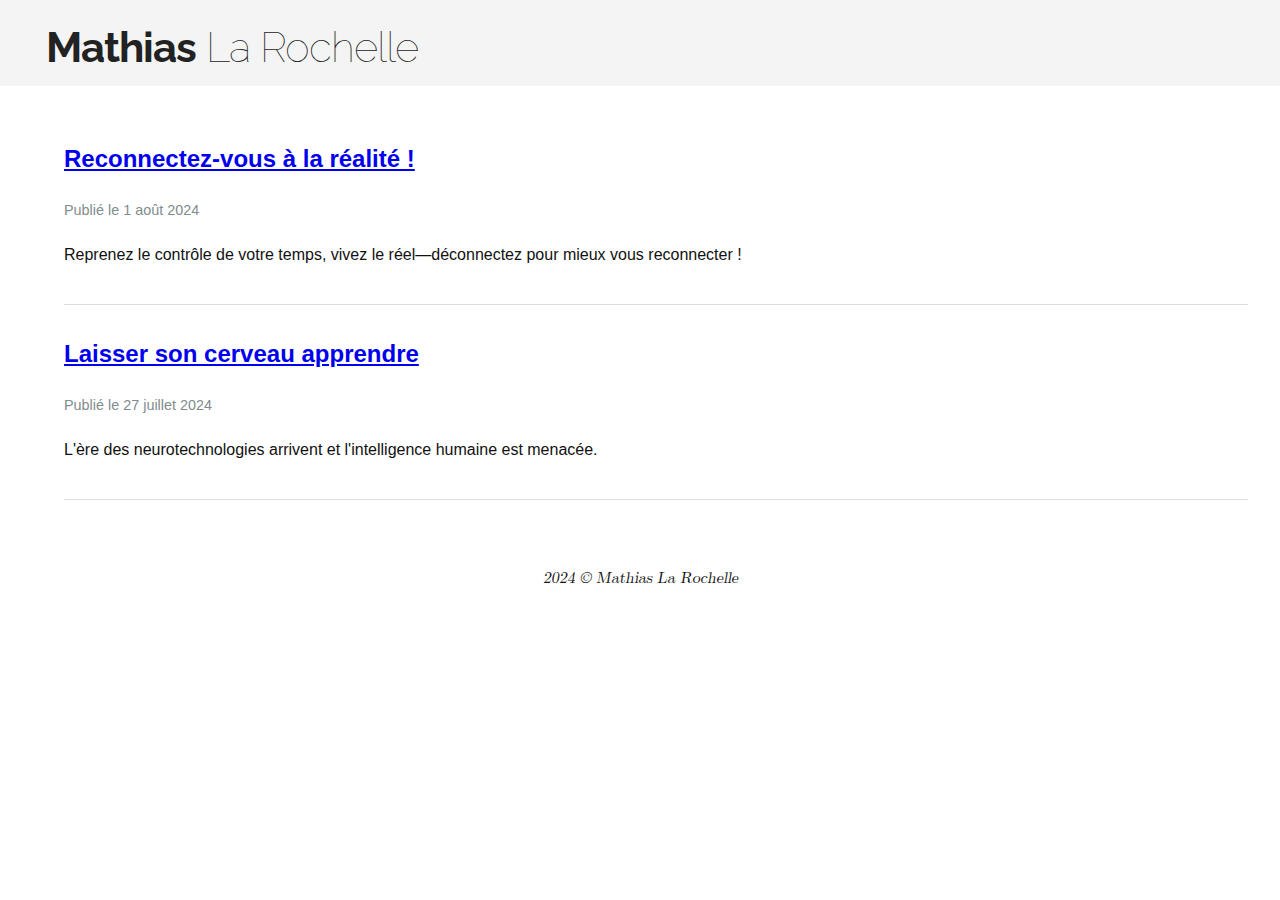
<file: blog.html>
<!DOCTYPE html>
<html lang="fr">
<head>
    <title>Mathias La Rochelle</title>
    <meta charset="utf-8">
    <meta name="viewport" content="width=device-width, initial-scale=1">
    <meta http-equiv="X-UA-Compatible" content="IE=edge">

    <link rel="stylesheet" href="assets/css/main.css">

    <style>
        body {
            font-family: Arial, sans-serif;
            line-height: 1.6;
            margin: 0;
            padding: 0;
        }
        header {
            background-color: #f4f4f4;
            padding: 1rem;
        }
        .blog-navbar {
            display: flex;
            justify-content: space-between;
            align-items: center;
        }
        .blog-hero {
            cursor: pointer;
        }
        .blog-hero h1 {
            margin: 0;
        }
        main {
            padding: 2rem 2rem 2rem 4rem;
        }
        .article-list {
            list-style-type: none;
            padding: 0;
        }
        .article-item {
            margin-bottom: 2rem;
            border-bottom: 1px solid #ddd;
            padding-bottom: 1rem;
        }
        .article-title {
            font-size: 1.5rem;
            color: #2c3e50;
        }
        .article-date {
            color: #7f8c8d;
            font-size: 0.9rem;
        }
        .article-excerpt {
            margin-top: 0.5rem;
        }
        footer p {
            font-family: "LMRomanSlant10",serif;
        }
    </style>
</head>
<body>
    <header>
        <div class="blog-navbar">
            <div class="blog-hero" onclick="location.href='index.html';">
                <h1><strong>Mathias</strong> La Rochelle</h1>
            </div>
        </div>
    </header>

    <main>
        <ul class="article-list">
            <li class="article-item">
                <h3 class="article-title"><a href="./posts/post2.html">Reconnectez-vous à la réalité !</a></h3>
                <p class="article-date">Publié le 1 août 2024</p>
                <p class="article-excerpt">Reprenez le contrôle de votre temps, vivez le réel—déconnectez pour mieux vous reconnecter !</p>
            </li>
            <li class="article-item">
                <h3 class="article-title"><a href="./posts/post1.html">Laisser son cerveau apprendre</a></h3>
                <p class="article-date">Publié le 27 juillet 2024</p>
                <p class="article-excerpt">L'ère des neurotechnologies arrivent et l'intelligence humaine est menacée.</p>
            </li>
        </ul>
    </main>

    <footer>
        <p>2024 &copy; Mathias La Rochelle</p>
    </footer>

    <script>
        // JavaScript can be added here
    </script>
</body>
</html>
</file>
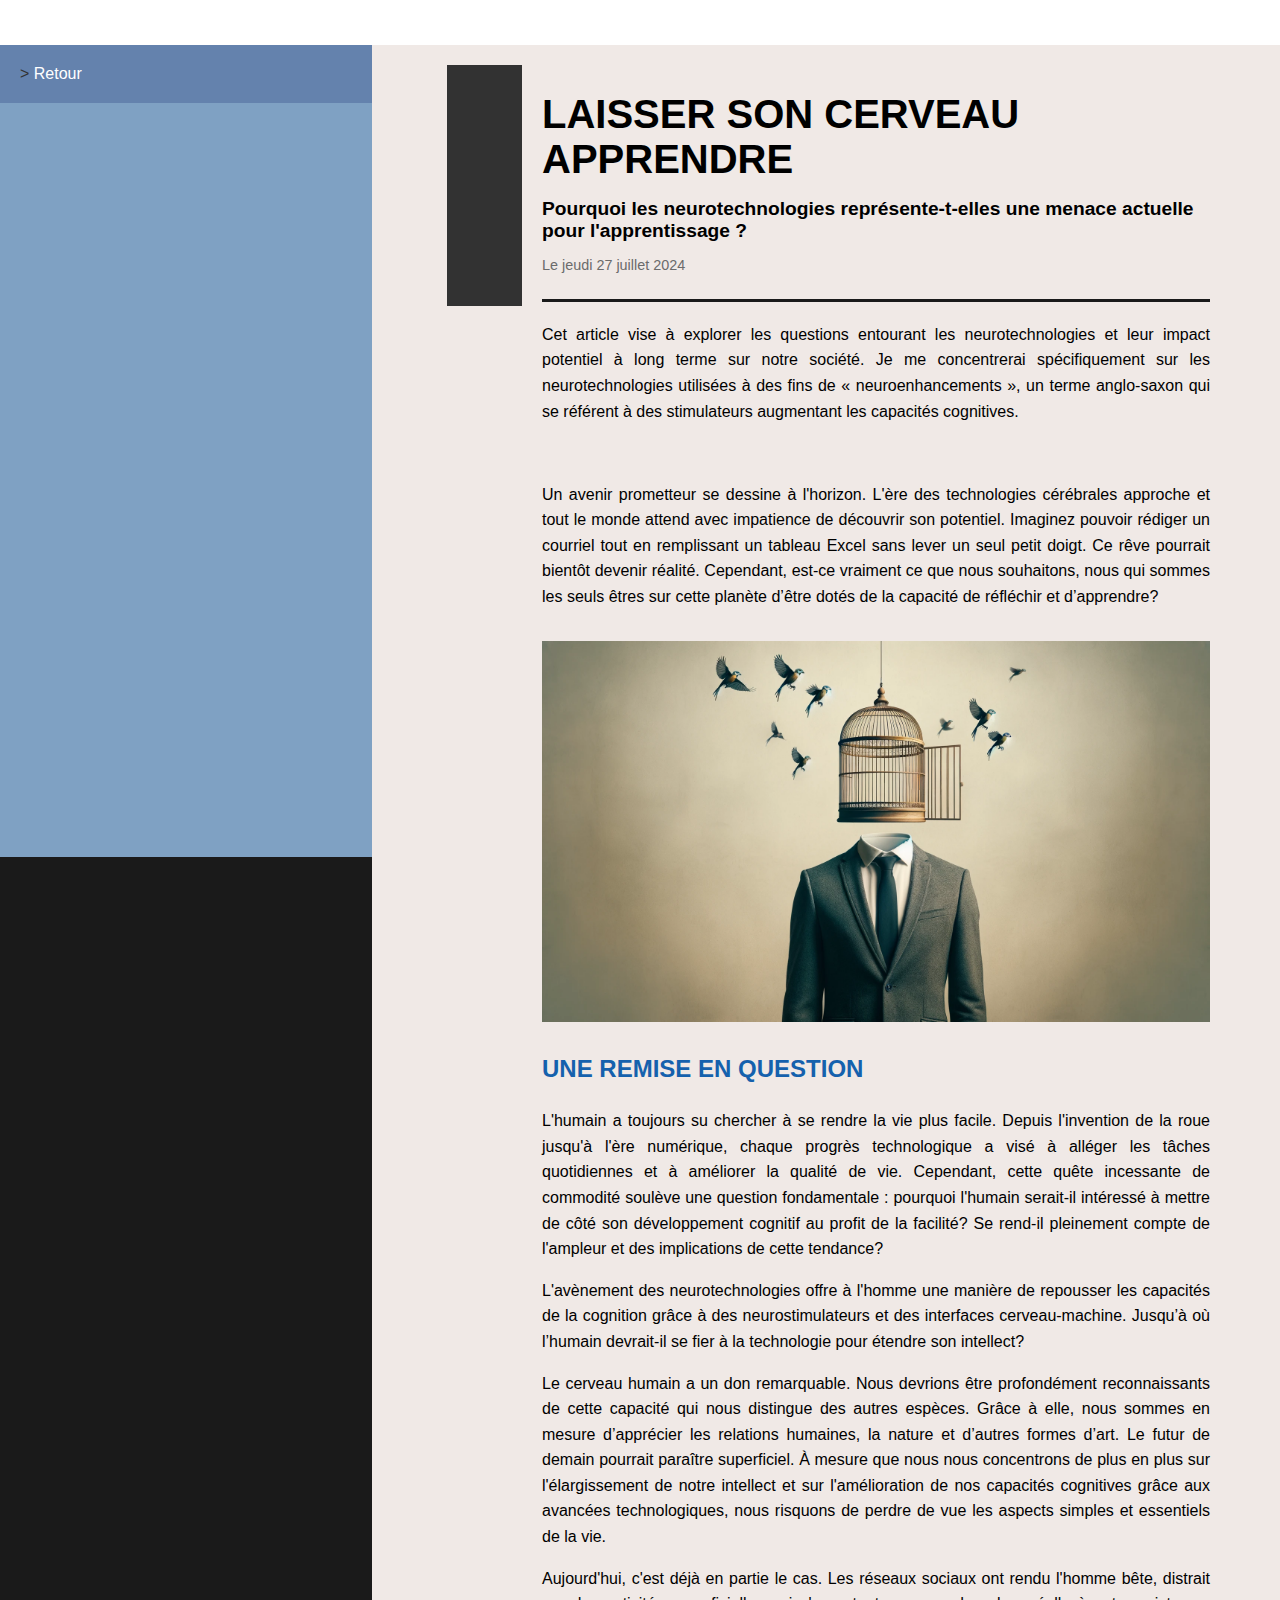
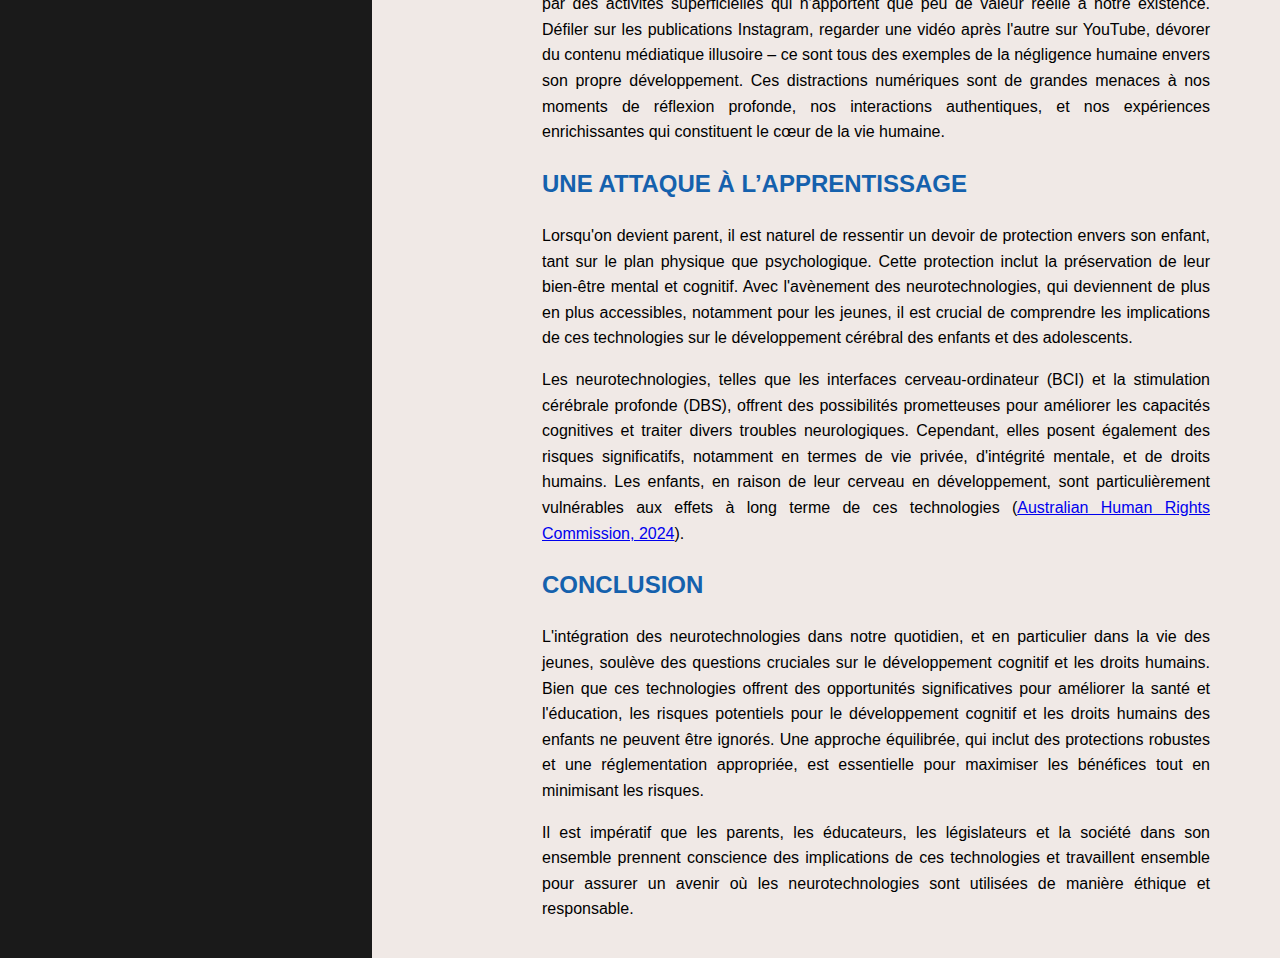
<file: post1.html>
<!DOCTYPE html>
<html>
<head>
    <title>Mathias La Rochelle</title>
    <meta charset="utf-8">
    <meta name="viewport" content="width=device-width, initial-scale=1">
    <meta http-equiv="X-UA-Compatible" content="IE=edge">

    <style>
        body {
            margin: 0;
            padding: 0;
            font-family: Arial, sans-serif;
            background-color: #1a1a1a;
            color: #323232;
        }

        .content h2 {
            color: #1561ad;
        }

        .top-panel {
            height: 5vh;
            background-color: white;
        }

        .container {
            display: flex;
            flex-direction: column;
            min-height: 95vh;
        }

        .left-panel {
            display: flex;
            flex-direction: column;
            width: 100%;
        }

        .right-panel {
            display: grid;
            grid-template-columns: 1fr;
            grid-template-rows: auto auto auto;
            width: 100%;
            padding: 20px;
            overflow-y: auto;
            background-color: #f0e9e6;
            color: black;
        }

        .sidebar { 
            display: none;
        }
        
        .top {
            grid-row: 1 / 2; 
            grid-column: 1 / 2;
            padding-right: 20px;
        }
        .top:after {
            content: "";
            width: 100%;
            display: inline-block;
            height: 3px;
            background-color: #1a1a1a;
        }

        .content {
            grid-row: 3 / 4; 
            grid-column: 1 / 2;
            line-height: 1.6;
            text-align: justify;
            padding-right: 20px;
        }

        .left-top {
            background-color: #6482AD;
            padding: 10px;
        }

        .left-top .navbar {
            padding: 10px;
        }

        .left-top .navbar a {
            all: unset;
            color: white;
        }

        .left-bottom {
            display: none;
        }

        .title {
            font-size: 1.8em;
            margin-bottom: 10px;
            width: 100%;
        }

        .subtitle {
            font-size: 1em;
            margin-bottom: 15px;
        }

        .date {
            font-size: 0.8em;
            color: #6b6b6b;
            margin-bottom: 15px;
        }

        .img-container {
            width: 100%;
        }

        img {
            width: 100%;
            height: auto;
            object-fit: contain;
            margin-top: 15px;
        }

        @media (min-width: 979px) {
            .container {
                flex-direction: row;
            }

            .left-panel {
                width: 30%;
            }

            .right-panel {
                width: 70%;
                grid-template-columns: 150px 1fr;
                grid-template-rows: auto 1fr;
            }

            .sidebar {
                display: block;
                grid-row: 1 / 2; 
                grid-column: 1 / 2; 
                background-color: #323232;
                width: 50%;
                justify-self: end;
                margin-right: 20px;
            }

            .top {
                grid-column: 2 / 3;
                padding-right: 50px;
            }

            .content {
                grid-row: 2 / 3;
                grid-column: 2 / 3;
                padding-right: 50px;
            }

            .left-bottom {
                display: block;
                height: 30%;
                background-color: #7FA1C3;
            }

            .title {
                font-size: 2.5em;
            }

            .subtitle {
                font-size: 1.2em;
            }

            .date {
                font-size: 0.9em;
            }
        }
    </style>
</head>
<body>
    <div class="top-panel"></div>
    <div class="container">
        <div class="left-panel">
            <div class="left-top">
                <div class="navbar">
                    > <a href="blog.html">Retour</a> 
                </div>
            </div>
            <div class="left-bottom"></div>
        </div>
        <div class="right-panel">
            <div class="sidebar">&nbsp;</div>
            <div class="top">
                <h1 class="title">LAISSER SON CERVEAU APPRENDRE</h1>
                <h2 class="subtitle">Pourquoi les neurotechnologies représente-t-elles une menace actuelle pour l'apprentissage ?</h2>
                <div class="date">Le jeudi 27 juillet 2024</div>
            </div>
            <div class="content">
                <p>Cet article vise à explorer les questions entourant les neurotechnologies et leur impact potentiel à long terme sur notre société. Je me concentrerai spécifiquement sur les neurotechnologies utilisées à des fins de « neuroenhancements », un terme anglo-saxon qui se référent à des stimulateurs augmentant les capacités cognitives.</p>
                <br>
                <p>Un avenir prometteur se dessine à l'horizon. L'ère des technologies cérébrales approche et tout le monde attend avec impatience de découvrir son potentiel. Imaginez pouvoir rédiger un courriel tout en remplissant un tableau Excel sans lever un seul petit doigt. Ce rêve pourrait bientôt devenir réalité. Cependant, est-ce vraiment ce que nous souhaitons, nous qui sommes les seuls êtres sur cette planète d’être dotés de la capacité de réfléchir et d’apprendre?</p>
                <div class="img-container">
                    <img src="./assets/img/manbirdcageashead.png" alt="Man with a birdcage's head - DALL-E 3">
                </div>
                <h2>UNE REMISE EN QUESTION</h2>
                <p>L'humain a toujours su chercher à se rendre la vie plus facile. Depuis l'invention de la roue jusqu'à l'ère numérique, chaque progrès technologique a visé à alléger les tâches quotidiennes et à améliorer la qualité de vie. Cependant, cette quête incessante de commodité soulève une question fondamentale : pourquoi l'humain serait-il intéressé à mettre de côté son développement cognitif au profit de la facilité? Se rend-il pleinement compte de l'ampleur et des implications de cette tendance?</p>
                <p>L'avènement des neurotechnologies offre à l'homme une manière de repousser les capacités de la cognition grâce à des neurostimulateurs et des interfaces cerveau-machine. Jusqu’à où l’humain devrait-il se fier à la technologie pour étendre son intellect?</p>
                <p>Le cerveau humain a un don remarquable. Nous devrions être profondément reconnaissants de cette capacité qui nous distingue des autres espèces. Grâce à elle, nous sommes en mesure d’apprécier les relations humaines, la nature et d’autres formes d’art. Le futur de demain pourrait paraître superficiel. À mesure que nous nous concentrons de plus en plus sur l'élargissement de notre intellect et sur l'amélioration de nos capacités cognitives grâce aux avancées technologiques, nous risquons de perdre de vue les aspects simples et essentiels de la vie.</p>
                <p>Aujourd'hui, c'est déjà en partie le cas. Les réseaux sociaux ont rendu l'homme bête, distrait par des activités superficielles qui n'apportent que peu de valeur réelle à notre existence. Défiler sur les publications Instagram, regarder une vidéo après l'autre sur YouTube, dévorer du contenu médiatique illusoire – ce sont tous des exemples de la négligence humaine envers son propre développement. Ces distractions numériques sont de grandes menaces à nos moments de réflexion profonde, nos interactions authentiques, et nos expériences enrichissantes qui constituent le cœur de la vie humaine.</p>
            
                <h2>UNE ATTAQUE À L’APPRENTISSAGE</h2>
                <p>Lorsqu'on devient parent, il est naturel de ressentir un devoir de protection envers son enfant, tant sur le plan physique que psychologique. Cette protection inclut la préservation de leur bien-être mental et cognitif. Avec l'avènement des neurotechnologies, qui deviennent de plus en plus accessibles, notamment pour les jeunes, il est crucial de comprendre les implications de ces technologies sur le développement cérébral des enfants et des adolescents.</p>
                <p>Les neurotechnologies, telles que les interfaces cerveau-ordinateur (BCI) et la stimulation cérébrale profonde (DBS), offrent des possibilités prometteuses pour améliorer les capacités cognitives et traiter divers troubles neurologiques. Cependant, elles posent également des risques significatifs, notamment en termes de vie privée, d'intégrité mentale, et de droits humains. Les enfants, en raison de leur cerveau en développement, sont particulièrement vulnérables aux effets à long terme de ces technologies (<a href="https://humanrights.gov.au/sites/default/files/document/publication/protecting_cognition_-_background_paper_on_neurotechnology_and_human_rights_1.pdf">Australian Human Rights Commission, 2024</a>).</p>
                
                <h2>CONCLUSION</h2>
                <p>L'intégration des neurotechnologies dans notre quotidien, et en particulier dans la vie des jeunes, soulève des questions cruciales sur le développement cognitif et les droits humains. Bien que ces technologies offrent des opportunités significatives pour améliorer la santé et l'éducation, les risques potentiels pour le développement cognitif et les droits humains des enfants ne peuvent être ignorés. Une approche équilibrée, qui inclut des protections robustes et une réglementation appropriée, est essentielle pour maximiser les bénéfices tout en minimisant les risques.</p>
                <p>Il est impératif que les parents, les éducateurs, les législateurs et la société dans son ensemble prennent conscience des implications de ces technologies et travaillent ensemble pour assurer un avenir où les neurotechnologies sont utilisées de manière éthique et responsable. </p>
            </div>
        </div>
    </div>
</body>
</html>
</file>
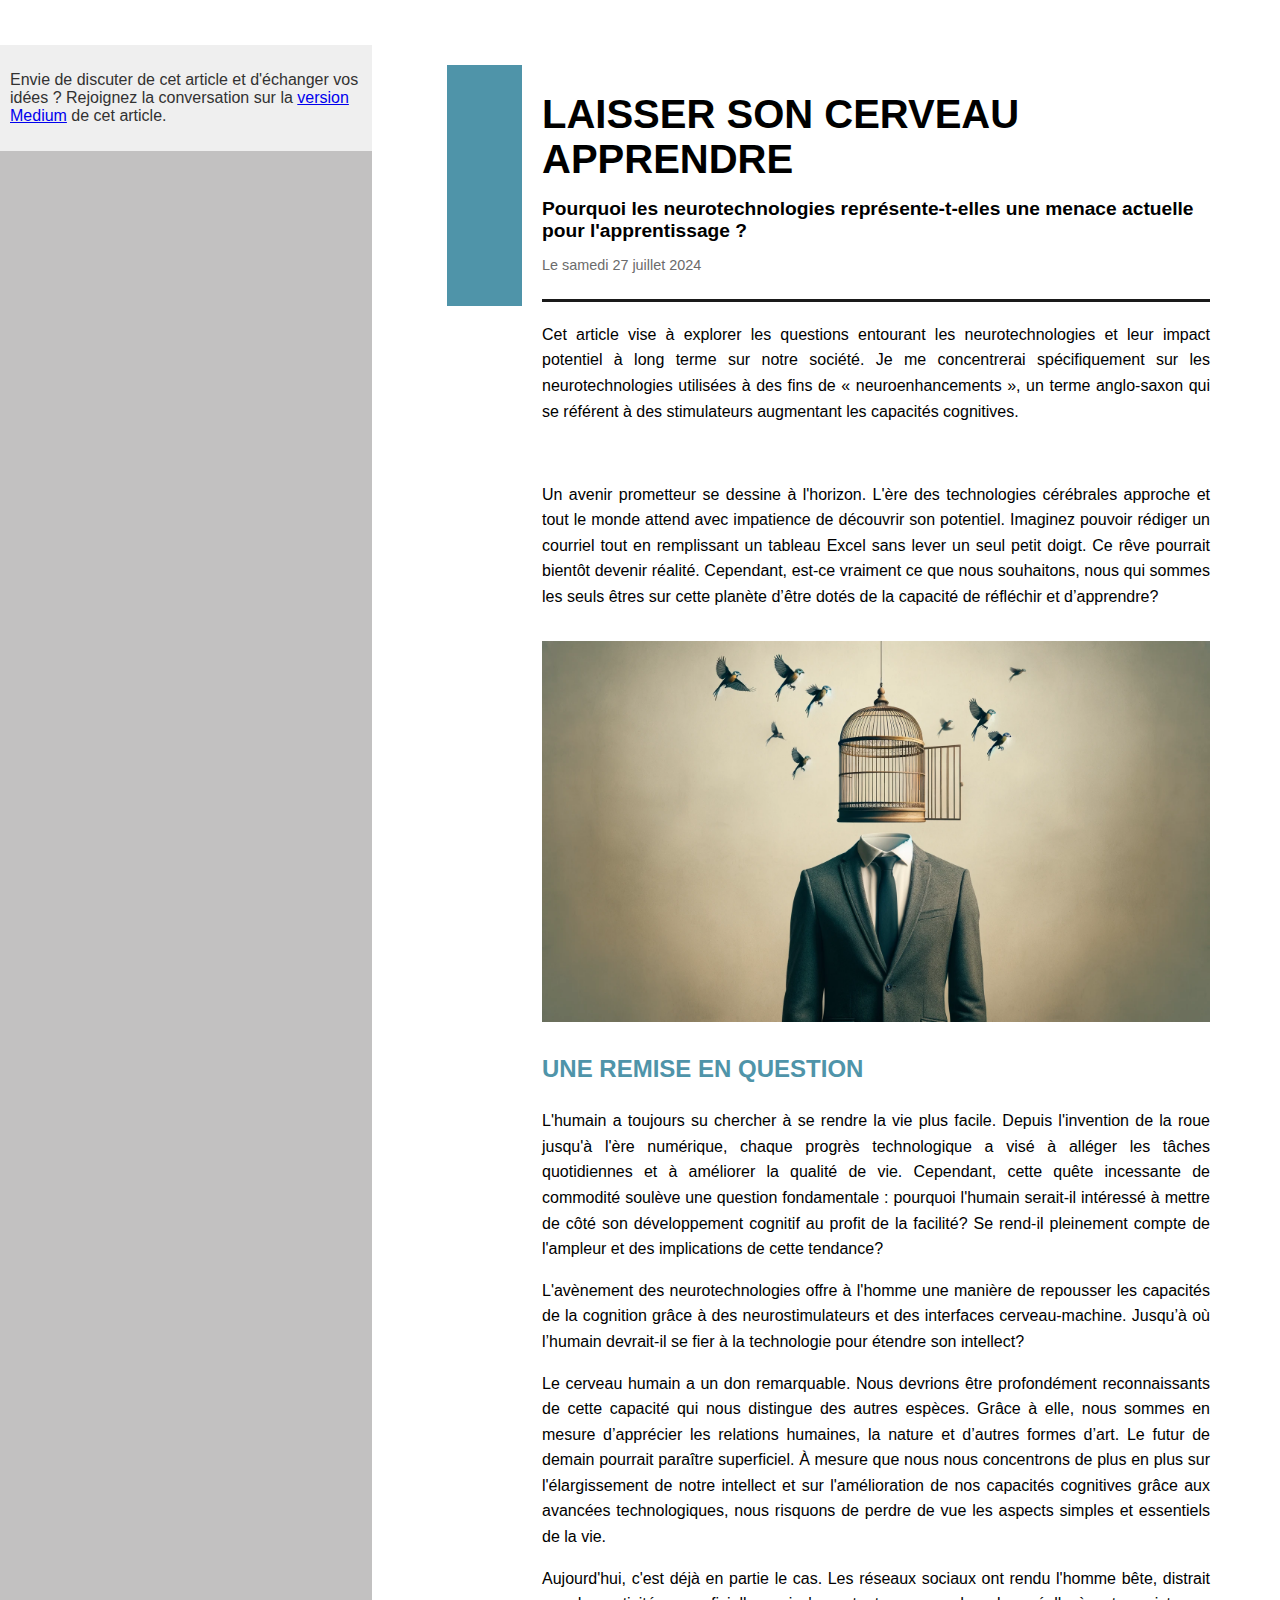
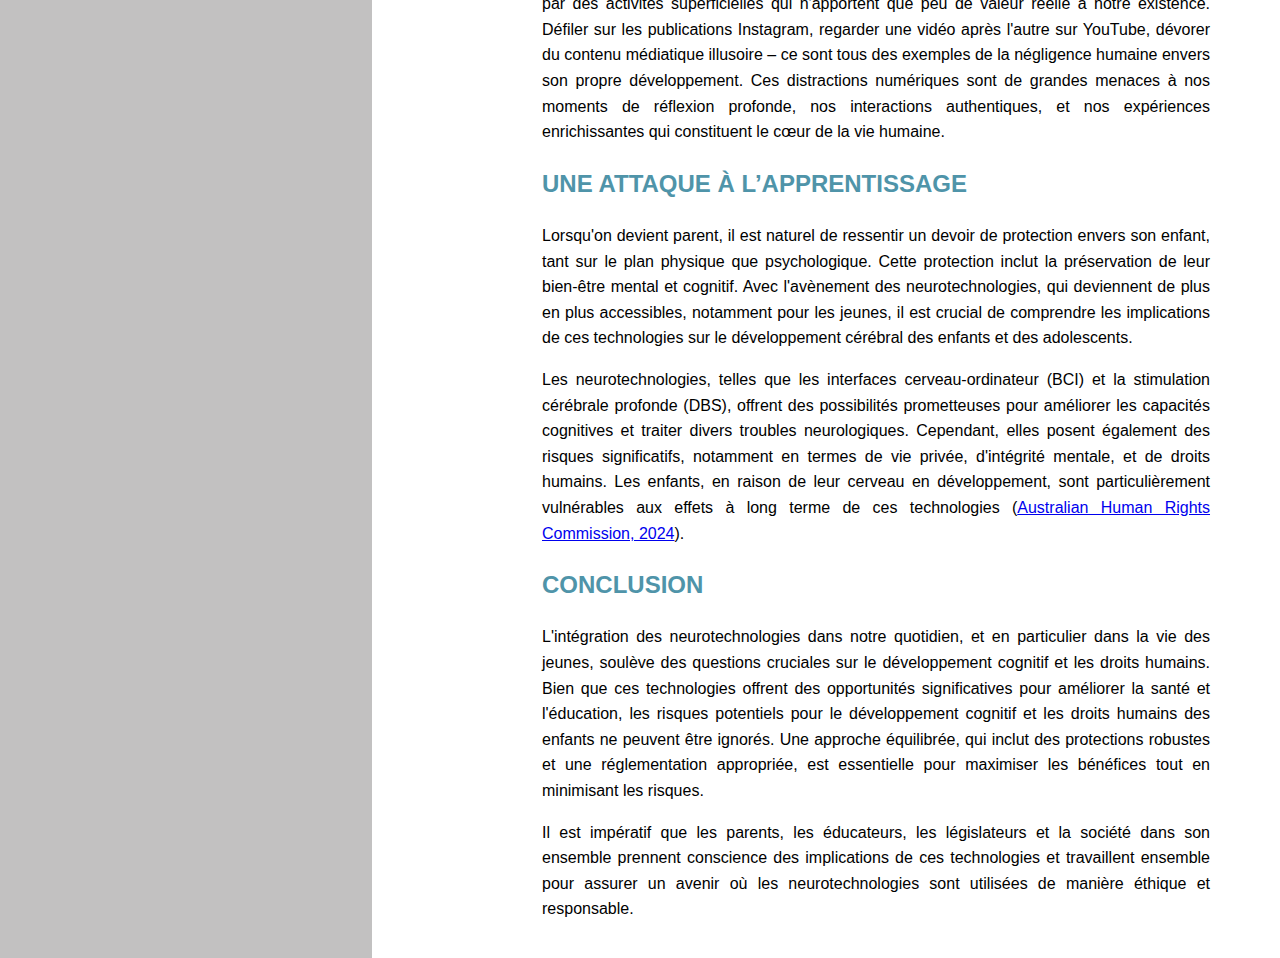
<file: posts/post1.html>
<!DOCTYPE html>
<html>
<head>
    <title>Mathias La Rochelle</title>
    <meta charset="utf-8">
    <meta name="viewport" content="width=device-width, initial-scale=1">
    <meta http-equiv="X-UA-Compatible" content="IE=edge">

    <style>
         body {
            margin: 0;
            padding: 0;
            font-family: Arial, sans-serif;
            background-color: #1a1a1a;
            color: #323232;
        }

        .content h2 {
            color: #4f94a9;
        }

        .top-panel {
            height: 5vh;
            background-color: white;
        }

        .container {
            display: flex;
            flex-direction: column;
            min-height: 95vh;
        }

        .left-panel {
            display: flex;
            flex-direction: column;
            width: 100%;
            background-color: #c2c1c1;
        }

        .right-panel {
            display: grid;
            grid-template-columns: 1fr;
            grid-template-rows: auto auto auto;
            width: 100%;
            padding: 20px;
            overflow-y: auto;
            background-color: white;
            color: black;
        }

        .sidebar { 
            display: none;
        }
        
        .top {
            grid-row: 1 / 2; 
            grid-column: 1 / 2;
            padding-right: 20px;
        }
        .top:after {
            content: "";
            width: 100%;
            display: inline-block;
            height: 3px;
            background-color: #1a1a1a;
        }

        .content {
            grid-row: 3 / 4; 
            grid-column: 1 / 2;
            line-height: 1.6;
            text-align: justify;
            padding-right: 20px;
        }

        .left-top {
            background-color: #efefef;
            padding: 10px;
        }

        .left-top .navbar {
            padding: 10px;
        }

        .left-top .navbar a {
            all: unset;
            color: white;
        }

        .left-bottom {
            display: none;
        }

        .title {
            font-size: 1.8em;
            margin-bottom: 10px;
            width: 100%;
        }

        .subtitle {
            font-size: 1em;
            margin-bottom: 15px;
        }

        .date {
            font-size: 0.8em;
            color: #6b6b6b;
            margin-bottom: 15px;
        }

        .img-container {
            width: 100%;
        }

        img {
            width: 100%;
            height: auto;
            object-fit: contain;
            margin-top: 15px;
        }

        @media (min-width: 979px) {
            .container {
                flex-direction: row;
            }

            .left-panel {
                width: 30%;
            }

            .right-panel {
                width: 70%;
                grid-template-columns: 150px 1fr;
                grid-template-rows: auto 1fr;
            }

            .sidebar {
                display: block;
                grid-row: 1 / 2; 
                grid-column: 1 / 2; 
                background-color: #4f94a9;
                width: 50%;
                justify-self: end;
                margin-right: 20px;
            }

            .top {
                grid-column: 2 / 3;
                padding-right: 50px;
            }

            .content {
                grid-row: 2 / 3;
                grid-column: 2 / 3;
                padding-right: 50px;
            }

            .left-bottom {
                display: block;
                height: 30%;
                background-color: #c2c1c1;
            }

            .title {
                font-size: 2.5em;
            }

            .subtitle {
                font-size: 1.2em;
            }

            .date {
                font-size: 0.9em;
            }
        }

        .video-container {
            position: relative;
            padding-top: 56.25%; /* Aspect ratio for 16:9 */
            height: 0;
            margin: 0 auto;
            overflow: hidden;
            background-color: #f0f0f0; /* Optional: for visual clarity */
        }

        .video-container iframe {
            position: absolute;
            top: 0;
            left: 0;
            width: 100%;
            height: 100%;
            border: none;
        }
    </style>
</head>
<body>
    <div class="top-panel"></div>
    <div class="container">
        <div class="left-panel">
            <div class="left-top">
                <p>Envie de discuter de cet article et d'échanger vos idées ? Rejoignez la conversation sur la <a href="https://medium.com/@mathiaslarochelle/laisser-son-cerveau-apprendre-07d1ecfb540f" style="text-decoration: underline;">version Medium</a> de cet article.</p>
            </div>
            <div class="left-bottom">
                
            </div>
        </div>
        <div class="right-panel">
            <div class="sidebar">&nbsp;</div>
            <div class="top">
                <h1 class="title">LAISSER SON CERVEAU APPRENDRE</h1>
                <h2 class="subtitle">Pourquoi les neurotechnologies représente-t-elles une menace actuelle pour l'apprentissage ?</h2>
                <div class="date">Le samedi 27 juillet 2024</div>
            </div>
            <div class="content">
                <p>Cet article vise à explorer les questions entourant les neurotechnologies et leur impact potentiel à long terme sur notre société. Je me concentrerai spécifiquement sur les neurotechnologies utilisées à des fins de « neuroenhancements », un terme anglo-saxon qui se référent à des stimulateurs augmentant les capacités cognitives.</p>
                <br>
                <p>Un avenir prometteur se dessine à l'horizon. L'ère des technologies cérébrales approche et tout le monde attend avec impatience de découvrir son potentiel. Imaginez pouvoir rédiger un courriel tout en remplissant un tableau Excel sans lever un seul petit doigt. Ce rêve pourrait bientôt devenir réalité. Cependant, est-ce vraiment ce que nous souhaitons, nous qui sommes les seuls êtres sur cette planète d’être dotés de la capacité de réfléchir et d’apprendre?</p>
                <div class="img-container">
                    <img src="../assets/img/manbirdcageashead.png" alt="Man with a birdcage's head - DALL-E 3">
                </div>
                <h2>UNE REMISE EN QUESTION</h2>
                <p>L'humain a toujours su chercher à se rendre la vie plus facile. Depuis l'invention de la roue jusqu'à l'ère numérique, chaque progrès technologique a visé à alléger les tâches quotidiennes et à améliorer la qualité de vie. Cependant, cette quête incessante de commodité soulève une question fondamentale : pourquoi l'humain serait-il intéressé à mettre de côté son développement cognitif au profit de la facilité? Se rend-il pleinement compte de l'ampleur et des implications de cette tendance?</p>
                <p>L'avènement des neurotechnologies offre à l'homme une manière de repousser les capacités de la cognition grâce à des neurostimulateurs et des interfaces cerveau-machine. Jusqu’à où l’humain devrait-il se fier à la technologie pour étendre son intellect?</p>
                <p>Le cerveau humain a un don remarquable. Nous devrions être profondément reconnaissants de cette capacité qui nous distingue des autres espèces. Grâce à elle, nous sommes en mesure d’apprécier les relations humaines, la nature et d’autres formes d’art. Le futur de demain pourrait paraître superficiel. À mesure que nous nous concentrons de plus en plus sur l'élargissement de notre intellect et sur l'amélioration de nos capacités cognitives grâce aux avancées technologiques, nous risquons de perdre de vue les aspects simples et essentiels de la vie.</p>
                <p>Aujourd'hui, c'est déjà en partie le cas. Les réseaux sociaux ont rendu l'homme bête, distrait par des activités superficielles qui n'apportent que peu de valeur réelle à notre existence. Défiler sur les publications Instagram, regarder une vidéo après l'autre sur YouTube, dévorer du contenu médiatique illusoire – ce sont tous des exemples de la négligence humaine envers son propre développement. Ces distractions numériques sont de grandes menaces à nos moments de réflexion profonde, nos interactions authentiques, et nos expériences enrichissantes qui constituent le cœur de la vie humaine.</p>
            
                <h2>UNE ATTAQUE À L’APPRENTISSAGE</h2>
                <p>Lorsqu'on devient parent, il est naturel de ressentir un devoir de protection envers son enfant, tant sur le plan physique que psychologique. Cette protection inclut la préservation de leur bien-être mental et cognitif. Avec l'avènement des neurotechnologies, qui deviennent de plus en plus accessibles, notamment pour les jeunes, il est crucial de comprendre les implications de ces technologies sur le développement cérébral des enfants et des adolescents.</p>
                <p>Les neurotechnologies, telles que les interfaces cerveau-ordinateur (BCI) et la stimulation cérébrale profonde (DBS), offrent des possibilités prometteuses pour améliorer les capacités cognitives et traiter divers troubles neurologiques. Cependant, elles posent également des risques significatifs, notamment en termes de vie privée, d'intégrité mentale, et de droits humains. Les enfants, en raison de leur cerveau en développement, sont particulièrement vulnérables aux effets à long terme de ces technologies (<a href="https://humanrights.gov.au/sites/default/files/document/publication/protecting_cognition_-_background_paper_on_neurotechnology_and_human_rights_1.pdf">Australian Human Rights Commission, 2024</a>).</p>
                
                <h2>CONCLUSION</h2>
                <p>L'intégration des neurotechnologies dans notre quotidien, et en particulier dans la vie des jeunes, soulève des questions cruciales sur le développement cognitif et les droits humains. Bien que ces technologies offrent des opportunités significatives pour améliorer la santé et l'éducation, les risques potentiels pour le développement cognitif et les droits humains des enfants ne peuvent être ignorés. Une approche équilibrée, qui inclut des protections robustes et une réglementation appropriée, est essentielle pour maximiser les bénéfices tout en minimisant les risques.</p>
                <p>Il est impératif que les parents, les éducateurs, les législateurs et la société dans son ensemble prennent conscience des implications de ces technologies et travaillent ensemble pour assurer un avenir où les neurotechnologies sont utilisées de manière éthique et responsable. </p>
            </div>
        </div>
    </div>
</body>
</html>
</file>
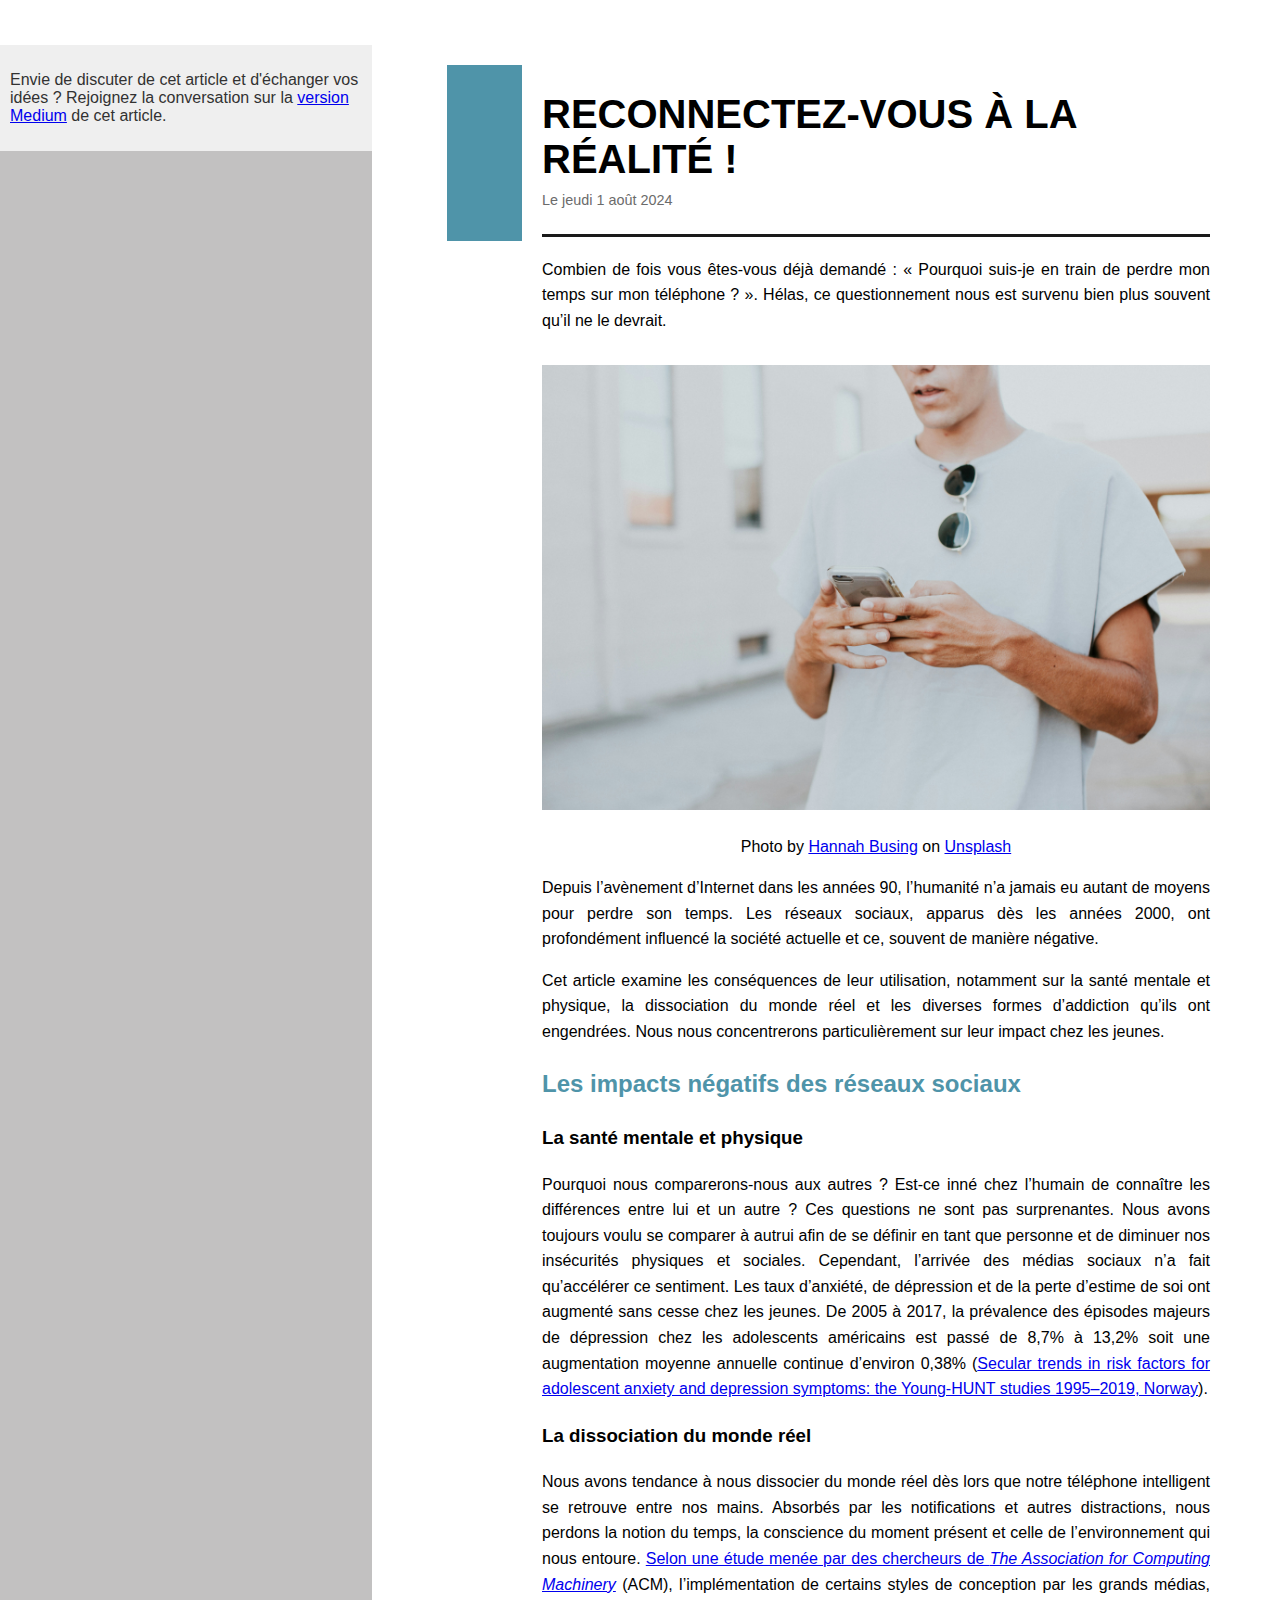
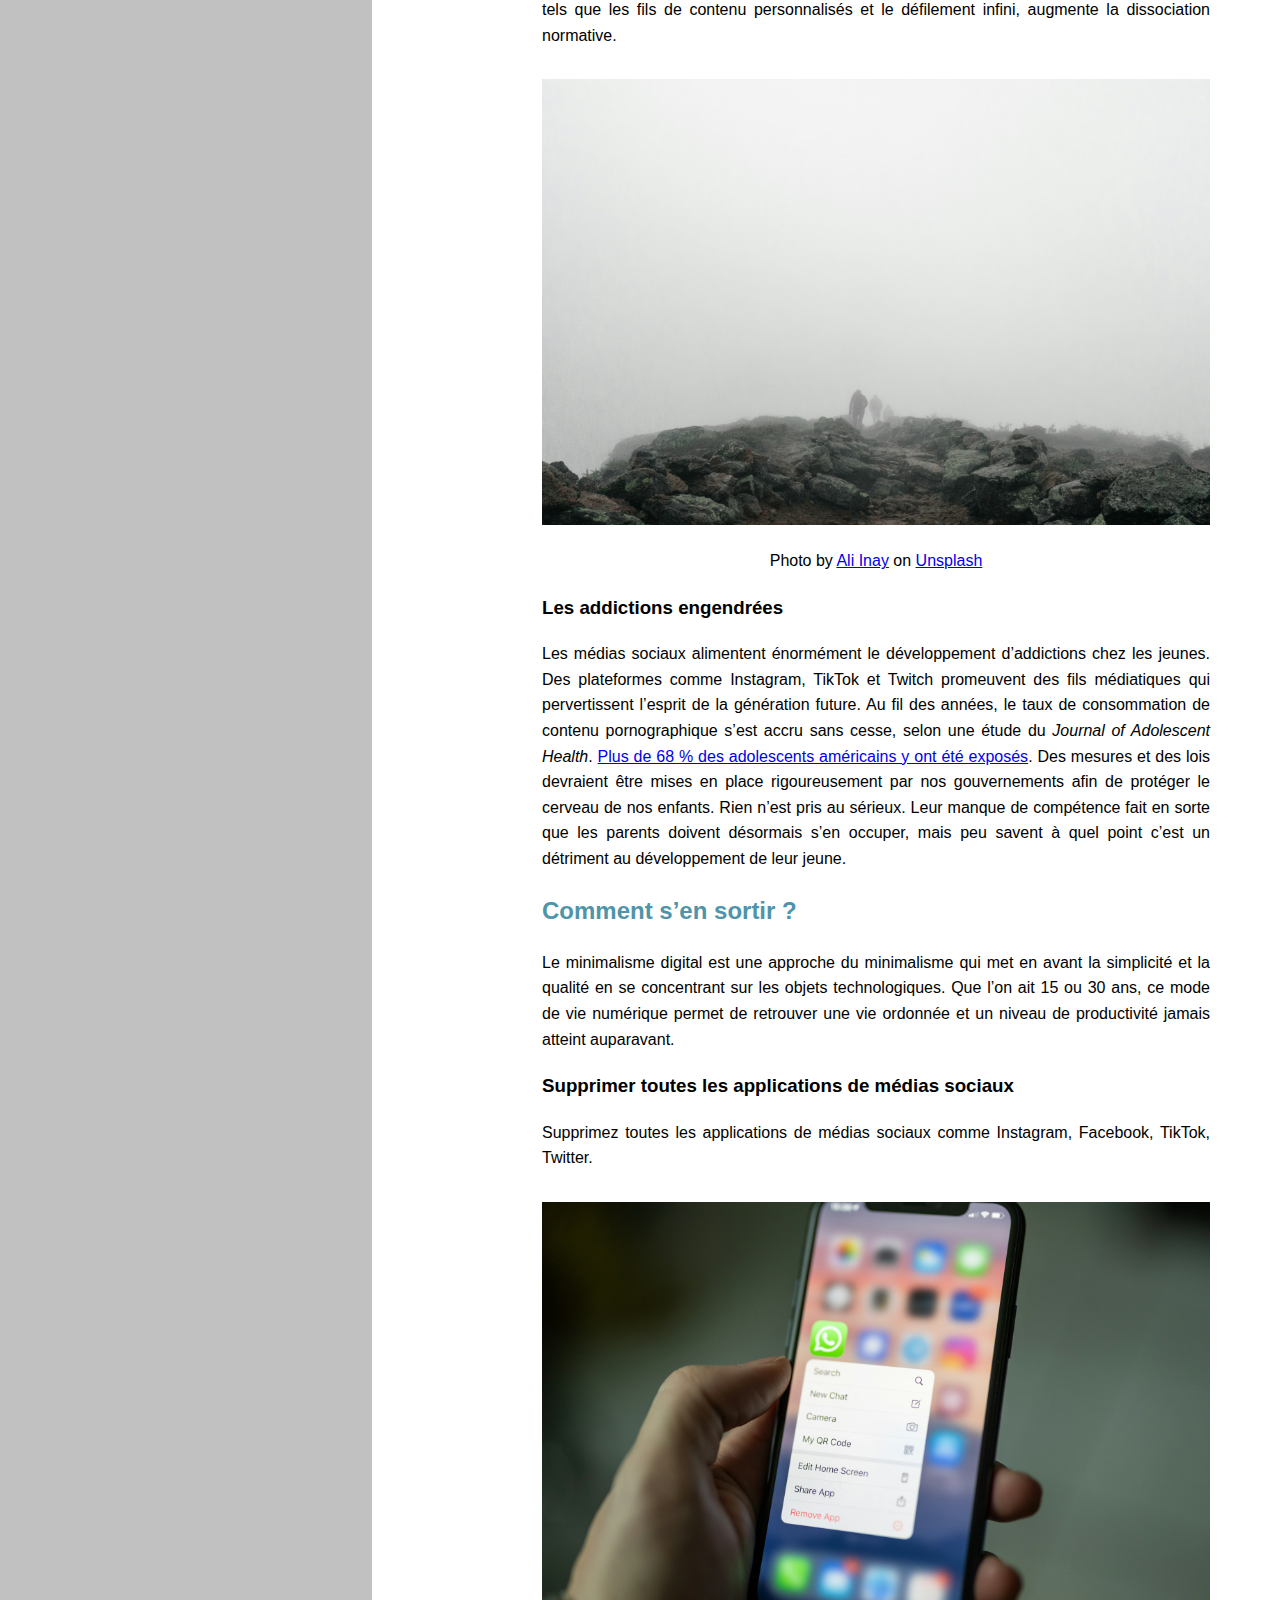
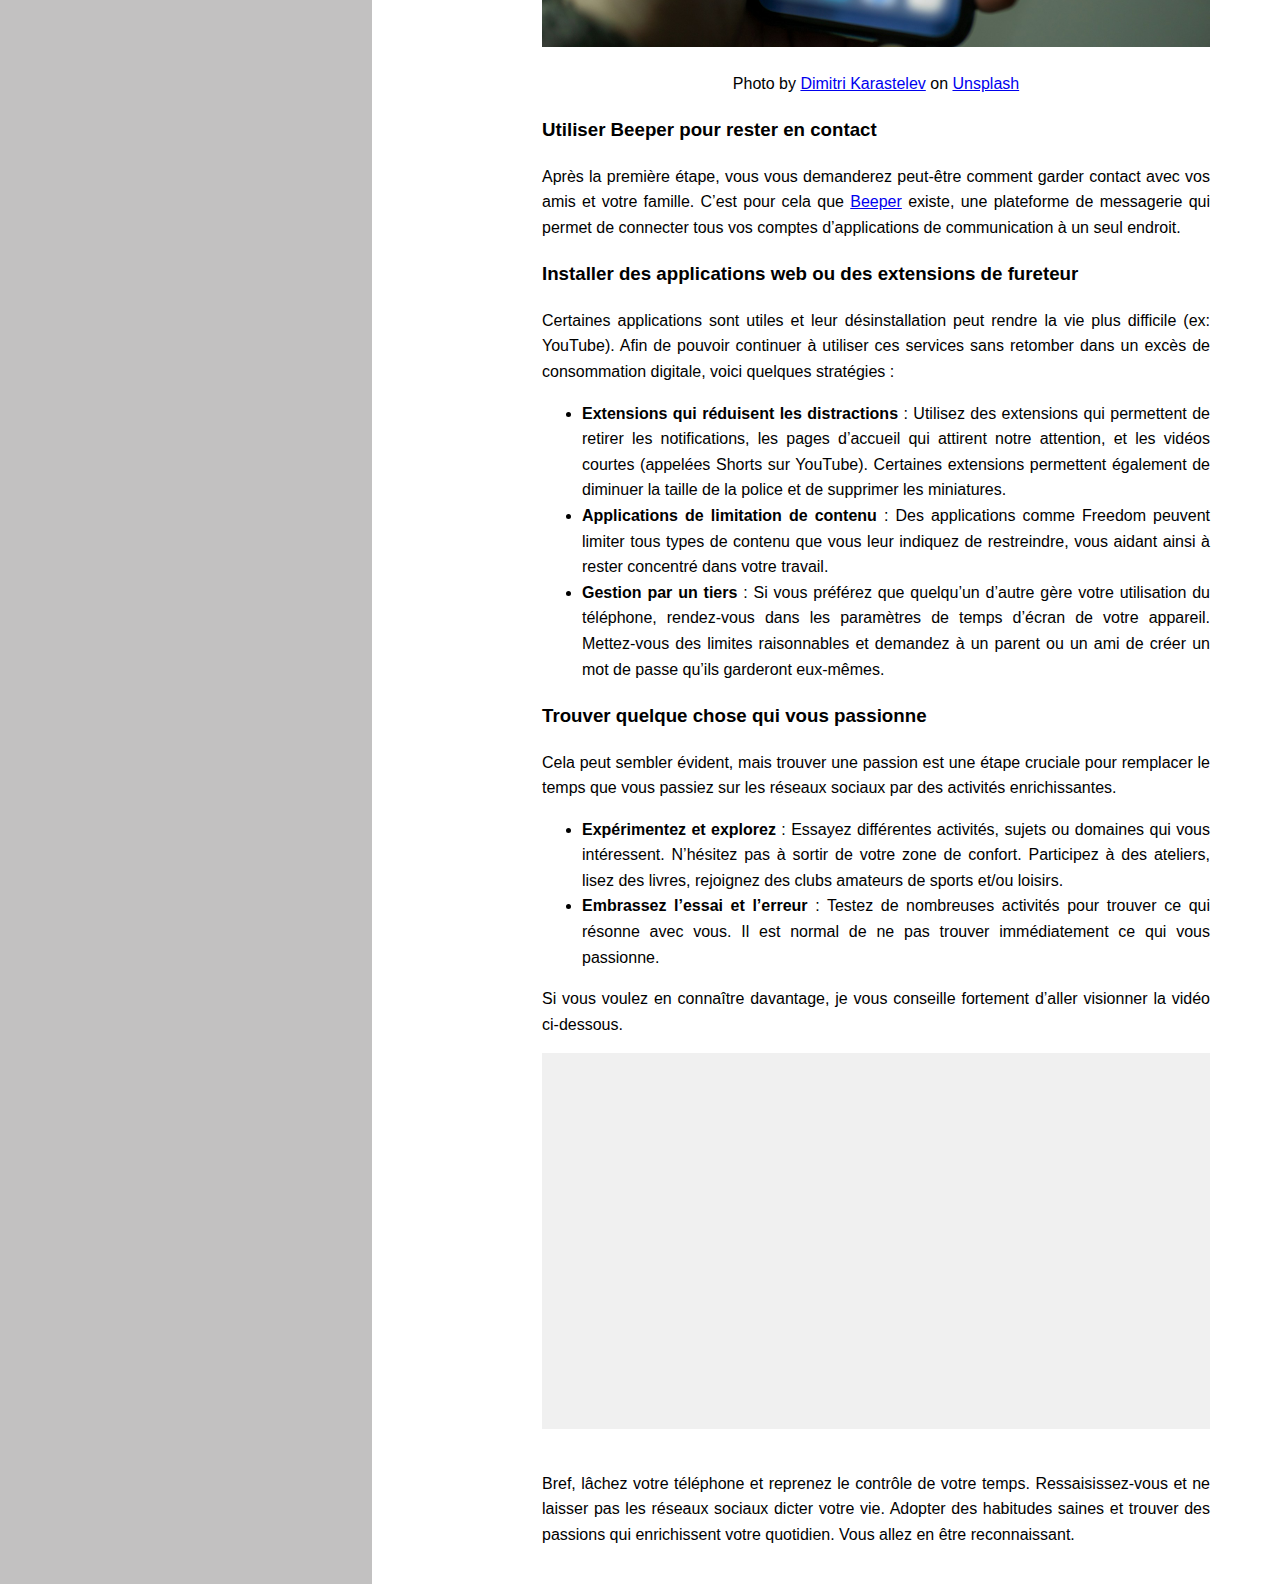
<file: posts/post2.html>
<!DOCTYPE html>
<html>
<head>
    <title>Mathias La Rochelle</title>
    <meta charset="utf-8">
    <meta name="viewport" content="width=device-width, initial-scale=1">
    <meta http-equiv="X-UA-Compatible" content="IE=edge">

    <style>
        body {
            margin: 0;
            padding: 0;
            font-family: Arial, sans-serif;
            background-color: #1a1a1a;
            color: #323232;
        }

        .content h2 {
            color: #4f94a9;
        }

        .top-panel {
            height: 5vh;
            background-color: white;
        }

        .container {
            display: flex;
            flex-direction: column;
            min-height: 95vh;
        }

        .left-panel {
            display: flex;
            flex-direction: column;
            width: 100%;
            background-color: #c2c1c1;
        }

        .right-panel {
            display: grid;
            grid-template-columns: 1fr;
            grid-template-rows: auto auto auto;
            width: 100%;
            padding: 20px;
            overflow-y: auto;
            background-color: white;
            color: black;
        }

        .sidebar { 
            display: none;
        }
        
        .top {
            grid-row: 1 / 2; 
            grid-column: 1 / 2;
            padding-right: 20px;
        }
        .top:after {
            content: "";
            width: 100%;
            display: inline-block;
            height: 3px;
            background-color: #1a1a1a;
        }

        .content {
            grid-row: 3 / 4; 
            grid-column: 1 / 2;
            line-height: 1.6;
            text-align: justify;
            padding-right: 20px;
        }

        .left-top {
            background-color: #efefef;
            padding: 10px;
        }

        .left-top .navbar {
            padding: 10px;
        }

        .left-top .navbar a {
            all: unset;
            color: white;
        }

        .left-bottom {
            display: none;
        }

        .title {
            font-size: 1.8em;
            margin-bottom: 10px;
            width: 100%;
        }

        .subtitle {
            font-size: 1em;
            margin-bottom: 15px;
        }

        .date {
            font-size: 0.8em;
            color: #6b6b6b;
            margin-bottom: 15px;
        }

        .img-container {
            width: 100%;
        }

        img {
            width: 100%;
            height: auto;
            object-fit: contain;
            margin-top: 15px;
        }

        @media (min-width: 979px) {
            .container {
                flex-direction: row;
            }

            .left-panel {
                width: 30%;
            }

            .right-panel {
                width: 70%;
                grid-template-columns: 150px 1fr;
                grid-template-rows: auto 1fr;
            }

            .sidebar {
                display: block;
                grid-row: 1 / 2; 
                grid-column: 1 / 2; 
                background-color: #4f94a9;
                width: 50%;
                justify-self: end;
                margin-right: 20px;
            }

            .top {
                grid-column: 2 / 3;
                padding-right: 50px;
            }

            .content {
                grid-row: 2 / 3;
                grid-column: 2 / 3;
                padding-right: 50px;
            }

            .left-bottom {
                display: block;
                height: 30%;
                background-color: #c2c1c1;
            }

            .title {
                font-size: 2.5em;
            }

            .subtitle {
                font-size: 1.2em;
            }

            .date {
                font-size: 0.9em;
            }
        }

        .video-container {
            position: relative;
            padding-top: 56.25%; /* Aspect ratio for 16:9 */
            height: 0;
            margin: 0 auto;
            overflow: hidden;
            background-color: #f0f0f0; /* Optional: for visual clarity */
        }

        .video-container iframe {
            position: absolute;
            top: 0;
            left: 0;
            width: 100%;
            height: 100%;
            border: none;
        }
    </style>
</head>
<body>
    <div class="top-panel"></div>
    <div class="container">
        <div class="left-panel">
            <div class="left-top">
                <p>Envie de discuter de cet article et d'échanger vos idées ? Rejoignez la conversation sur la <a href="https://medium.com/@mathiaslarochelle/reconnectez-vous-à-la-réalité-8394ab8356ec" style="text-decoration: underline;">version Medium</a> de cet article.</p>
            </div>
            <div class="left-bottom">
                
            </div>
        </div>
        <div class="right-panel">
            <div class="sidebar">&nbsp;</div>
            <div class="top">
                <h1 class="title">RECONNECTEZ-VOUS À LA RÉALITÉ !</h1>
                <div class="date">Le jeudi 1 août 2024</div>
            </div>
            <div class="content">
                <p>Combien de fois vous êtes-vous déjà demandé : « Pourquoi suis-je en train de perdre mon temps sur mon téléphone ? ». Hélas, ce questionnement nous est survenu bien plus souvent qu’il ne le devrait.</p>
                <img src="../assets/img/phone_usage.jpg" alt="Phone usage" style="width: 100%; height: auto;">
                <p style="text-align: center;">Photo by <a href="https://unsplash.com/@hannahbusing">Hannah Busing</a> on <a href="https://unsplash.com">Unsplash</a></p>
                <p>Depuis l’avènement d’Internet dans les années 90, l’humanité n’a jamais eu autant de moyens pour perdre son temps. Les réseaux sociaux, apparus dès les années 2000, ont profondément influencé la société actuelle et ce, souvent de manière négative.</p>
    
                <p>Cet article examine les conséquences de leur utilisation, notamment sur la santé mentale et physique, la dissociation du monde réel et les diverses formes d’addiction qu’ils ont engendrées. Nous nous concentrerons particulièrement sur leur impact chez les jeunes.</p>

                <h2>Les impacts négatifs des réseaux sociaux</h2>
                <h3>La santé mentale et physique</h3>
                <p>Pourquoi nous comparerons-nous aux autres ? Est-ce inné chez l’humain de connaître les différences entre lui et un autre ? Ces questions ne sont pas surprenantes. Nous avons toujours voulu se comparer à autrui afin de se définir en tant que personne et de diminuer nos insécurités physiques et sociales. Cependant, l’arrivée des médias sociaux n’a fait qu’accélérer ce sentiment. Les taux d’anxiété, de dépression et de la perte d’estime de soi ont augmenté sans cesse chez les jeunes. De 2005 à 2017, la prévalence des épisodes majeurs de dépression chez les adolescents américains est passé de 8,7% à 13,2% soit une augmentation moyenne annuelle continue d’environ 0,38% (<a href="https://link.springer.com/article/10.1007/s00787-024-02373-2">Secular trends in risk factors for adolescent anxiety and depression symptoms: the Young-HUNT studies 1995–2019, Norway</a>).</p>
                <h3>La dissociation du monde réel</h3>
                <p>Nous avons tendance à nous dissocier du monde réel dès lors que notre
                    téléphone intelligent se retrouve entre nos mains. Absorbés par les notifications et autres distractions, nous perdons la notion du temps, la conscience du moment présent et celle de l’environnement qui nous entoure. <a href="https://dl.acm.org/doi/fullHtml/10.1145/3491102.3501899">Selon une étude menée par des chercheurs de <em>The Association for Computing Machinery</em></a> (ACM), l’implémentation de certains styles de conception par les grands médias, tels que les fils de contenu personnalisés et le défilement infini, augmente la dissociation normative.</p>
                <img src="../assets/img/lost.jpg" alt="Lost" style="width: 100%; height: auto;">
                <p style="text-align: center;">Photo by <a href="https://unsplash.com/@inayali">Ali Inay</a> on <a href="https://unsplash.com">Unsplash</a></p>
                <h3>Les addictions engendrées</h3>
                <p>Les médias sociaux alimentent énormément le développement d’addictions chez les jeunes. Des plateformes comme Instagram, TikTok et Twitch promeuvent des fils médiatiques qui pervertissent l’esprit de la génération future. Au fil des années, le taux de consommation de contenu pornographique s’est accru sans cesse, selon une étude du <em>Journal of Adolescent Health</em>. <a href="https://www.ncbi.nlm.nih.gov/pmc/articles/PMC9853222/">Plus de 68 % des adolescents américains y ont été exposés</a>. Des mesures et des lois devraient être mises en place rigoureusement par nos gouvernements afin de protéger le cerveau de nos enfants. Rien n’est pris au sérieux. Leur manque de compétence fait en sorte que les parents doivent désormais s’en occuper, mais peu savent à quel point c’est un détriment au développement de leur jeune.</p>
                <h2>Comment s’en sortir ?</h2>
                <p>Le minimalisme digital est une approche du minimalisme qui met en avant la simplicité et la qualité en se concentrant sur les objets technologiques. Que l’on ait 15 ou 30 ans, ce mode de vie numérique permet de retrouver une vie ordonnée et un niveau de productivité jamais atteint auparavant.</p>
                <h3>Supprimer toutes les applications de médias sociaux</h3>
                <p>Supprimez toutes les applications de médias sociaux comme Instagram, Facebook, TikTok, Twitter.</p>
                <img src="../assets/img/app_delete.jpg" alt="App deletion" style="width: 100%; height: auto;">
                <p style="text-align: center;">Photo by <a href="https://unsplash.com/@dkfra19">Dimitri Karastelev</a> on <a href="https://unsplash.com">Unsplash</a></p>
                <h3>Utiliser Beeper pour rester en contact</h3>
                <p>Après la première étape, vous vous demanderez peut-être comment garder contact avec vos amis et votre famille. C’est pour cela que <a href="https://www.beeper.com">Beeper</a> existe, une plateforme de messagerie qui permet de connecter tous vos comptes d’applications de communication à un seul endroit.</p>
                <h3>Installer des applications web ou des extensions de fureteur</h3>
                <p>Certaines applications sont utiles et leur désinstallation peut rendre la vie plus difficile (ex: YouTube). Afin de pouvoir continuer à utiliser ces services sans retomber dans un excès de consommation digitale, voici quelques stratégies :</p>
                <ul>
                    <li><strong>Extensions qui réduisent les distractions</strong> : Utilisez des extensions qui permettent de retirer les notifications, les pages d’accueil qui attirent notre attention, et les vidéos courtes (appelées Shorts sur YouTube). Certaines extensions permettent également de diminuer la taille de la police et de supprimer les miniatures.</li>
                    <li><strong>Applications de limitation de contenu </strong> : Des applications comme Freedom peuvent limiter tous types de contenu que vous leur indiquez de restreindre, vous aidant ainsi à rester concentré dans votre travail.</li>
                    <li><strong>Gestion par un tiers</strong> : Si vous préférez que quelqu’un d’autre gère votre utilisation du téléphone, rendez-vous dans les paramètres de temps d’écran de votre appareil. Mettez-vous des limites raisonnables et demandez à un parent ou un ami de créer un mot de passe qu’ils garderont eux-mêmes.</li>
                </ul>
                <h3>Trouver quelque chose qui vous passionne</h3>
                <p>Cela peut sembler évident, mais trouver une passion est une étape cruciale pour remplacer le temps que vous passiez sur les réseaux sociaux par des activités enrichissantes.</p>
                <ul>
                    <li><strong>Expérimentez et explorez</strong> : Essayez différentes activités, sujets ou domaines qui vous intéressent. N’hésitez pas à sortir de votre zone de confort. Participez à des ateliers, lisez des livres, rejoignez des clubs amateurs de sports et/ou loisirs.</li>
                    <li><strong>Embrassez l’essai et l’erreur</strong> : Testez de nombreuses activités pour trouver ce qui résonne avec vous. Il est normal de ne pas trouver immédiatement ce qui vous passionne.</li>
                </ul>
                <p>Si vous voulez en connaître davantage, je vous conseille fortement d’aller visionner la vidéo ci-dessous.</p>
                <div class="video-container">
                    <iframe src="https://www.youtube.com/embed/ePIkWvtuatI" frameborder="0" allow="accelerometer; autoplay; clipboard-write; encrypted-media; gyroscope; picture-in-picture" allowfullscreen></iframe>
                </div>
                <br>
                <p>Bref, lâchez votre téléphone et reprenez le contrôle de votre temps. Ressaisissez-vous et ne laisser pas les réseaux sociaux dicter votre vie. Adopter des habitudes saines et trouver des passions qui enrichissent votre quotidien. Vous allez en être reconnaissant.</p>
            </div>
        </div>
    </div>
</body>
</html>
</file>
<file: assets/css/main.css>
@import "https://fonts.googleapis.com/css?family=Raleway:100,400,700";@font-face{font-family:'LMRomanSlant10';src:url("fonts/lmromanslant10-regular-webfont.eot");src:url("fonts/lmromanslant10-regular-webfont.eot?#iefix") format("embedded-opentype"),url("fonts/lmromanslant10-regular-webfont.woff") format("woff"),url("fonts/lmromanslant10-regular-webfont.ttf") format("truetype"),url("fonts/lmromanslant10-regular-webfont.svg#latin_modern_roman_slante10Rg") format("svg");font-weight:normal;font-style:normal}/*! normalize.css v3.0.2 | MIT License | git.io/normalize */html{font-family:sans-serif;-ms-text-size-adjust:100%;-webkit-text-size-adjust:100%}body{margin:0}article,aside,details,figcaption,figure,footer,header,hgroup,main,menu,nav,section,summary{display:block}audio,canvas,progress,video{display:inline-block;vertical-align:baseline}audio:not([controls]){display:none;height:0}[hidden],template{display:none}a{background-color:transparent}a:active,a:hover{outline:0}abbr[title]{border-bottom:1px dotted}b,strong{font-weight:bold}dfn{font-style:italic}h1{font-size:2em;margin:0.67em 0}mark{background:#ff0;color:#000}small{font-size:80%}sub,sup{font-size:75%;line-height:0;position:relative;vertical-align:baseline}sup{top:-0.5em}sub{bottom:-0.25em}img{border:0}svg:not(:root){overflow:hidden}figure{margin:1em 40px}hr{box-sizing:content-box;height:0}pre{overflow:auto}code,kbd,pre,samp{font-family:monospace, monospace;font-size:1em}button,input,optgroup,select,textarea{color:inherit;font:inherit;margin:0}button{overflow:visible}button,select{text-transform:none}button,html input[type="button"],input[type="reset"],input[type="submit"]{-webkit-appearance:button;cursor:pointer}button[disabled],html input[disabled]{cursor:default}button::-moz-focus-inner,input::-moz-focus-inner{border:0;padding:0}input{line-height:normal}input[type="checkbox"],input[type="radio"]{box-sizing:border-box;padding:0}input[type="number"]::-webkit-inner-spin-button,input[type="number"]::-webkit-outer-spin-button{height:auto}input[type="search"]{-webkit-appearance:textfield;box-sizing:content-box}input[type="search"]::-webkit-search-cancel-button,input[type="search"]::-webkit-search-decoration{-webkit-appearance:none}fieldset{border:1px solid #c0c0c0;margin:0 2px;padding:0.35em 0.625em 0.75em}legend{border:0;padding:0}textarea{overflow:auto}optgroup{font-weight:bold}table{border-collapse:collapse;border-spacing:0}td,th{padding:0}@font-face{font-family:'icomoon';src:url("fonts/icomoon.eot?3hi6ws");src:url("fonts/icomoon.eot?3hi6ws#iefix") format("embedded-opentype"),url("fonts/icomoon.ttf?3hi6ws") format("truetype"),url("fonts/icomoon.woff?3hi6ws") format("woff"),url("fonts/icomoon.svg?3hi6ws#icomoon") format("svg");font-weight:normal;font-style:normal}[class^="icon-"],[class*=" icon-"]{font-family:'icomoon' !important;speak:none;font-style:normal;font-weight:normal;font-variant:normal;text-transform:none;line-height:1;-webkit-font-smoothing:antialiased;-moz-osx-font-smoothing:grayscale}.icon-chevron-thin-left:before{content:"\e904"}.icon-chevron-thin-right:before{content:"\e905"}.icon-pinterest-p:before{content:"\e900"}.icon-twitter:before{content:"\e901"}.icon-instagram:before{content:"\e902"}.icon-facebook:before{content:"\e903"}body{background-color:#fff;font-size:16px;line-height:1.6;font-family:"LMRomanSlant10",serif;color:#111;-webkit-font-smoothing:antialiased;-webkit-text-size-adjust:100%}@media (max-width: 415px){body{font-size:14px}}::-moz-selection{background:#FFF498}::selection{background:#FFF498}::-moz-selection{background:#FFF498}img::-moz-selection{background:transparent}img::selection{background:transparent}img::-moz-selection{background:transparent}body{-webkit-tap-highlight-color:#FFF498}.gigantic,.huge,.large,.bigger,.big,h1,h2,h3,h4,h5,h6{color:#222;font-weight:bold}.gigantic{font-size:110px;line-height:1.09;letter-spacing:-2px}.huge,h1{font-size:68px;line-height:1.05;letter-spacing:-1px}.large,h2{font-size:42px;line-height:1.14}.bigger,h3{font-size:26px;line-height:1.38}.big,h4{font-size:22px;line-height:1.38}.small,small{font-size:10px;line-height:1.2}p{margin:0 0 20px 0}em{font-style:italic}strong{font-weight:bold}hr{border:solid #ddd;border-width:1px 0 0;clear:both;margin:10px 0 30px;height:0}svg{position:absolute;height:100%}svg path{fill:#e3e3e3}#hero svg{left:10px}#about svg,#featured svg,#three-slide svg{left:90px}#full-slide svg{left:0;opacity:.1;z-index:9}#contact svg{left:0}@media (max-width: 640px){#hero svg,#about svg,#featured svg,#three-slide svg,#full-slide svg,#contact svg{left:0}}.nav{visibility:hidden;position:absolute;top:75px;right:0;display:-webkit-box;display:-webkit-flex;display:-ms-flexbox;display:flex;width:100px;-webkit-box-orient:vertical;-webkit-box-direction:normal;-webkit-flex-direction:column;-ms-flex-direction:column;flex-direction:column;-webkit-box-pack:center;-webkit-justify-content:center;-ms-flex-pack:center;justify-content:center;margin:0;padding:0;list-style:none;background-color:#e3e3e3;border:1px solid #111;border:1px solid rgba(17,17,17,0.15);opacity:0;z-index:10;-webkit-transition:opacity .3s ease-in-out,visibility 0s .3s;transition:opacity .3s ease-in-out,visibility 0s .3s}.nav.open{visibility:visible;opacity:1;-webkit-transition:opacity .3s ease-in-out;transition:opacity .3s ease-in-out}.nav:before{content:"";position:absolute;top:-12px;left:50%;-webkit-transform:translateX(-50%) rotate(45deg);transform:translateX(-50%) rotate(45deg);width:25px;height:25px;border:1px solid #111;border:1px solid rgba(17,17,17,0.15);background-color:#e3e3e3}.nav li{position:relative;width:100%;text-align:center;border-bottom:1px solid #111;border-bottom:1px solid rgba(17,17,17,0.15);background-color:#e3e3e3;overflow:hidden;z-index:10}.nav li:last-child{border-bottom:none}.nav li a{display:block;width:100%;height:100%;padding:5px 0;color:#111;font-size:12px;font-family:"Raleway",Helvetica,sans-serif;text-transform:uppercase;text-decoration:none;-webkit-transition:background-color .2s ease-in-out;transition:background-color .2s ease-in-out}.nav li a:hover{background-color:#dbdbdb}#hero{position:relative;width:1440px;max-width:95%;height:600px;margin:30px auto;background-color:#efefef;overflow:hidden}@media (max-width: 768px){#hero{margin:15px auto}}#hero header{position:absolute;left:50%;-webkit-transform:translateX(-50%);transform:translateX(-50%);display:-webkit-box;display:-webkit-flex;display:-ms-flexbox;display:flex;width:95%;height:80px;-webkit-box-align:center;-webkit-align-items:center;-ms-flex-align:center;align-items:center;-webkit-box-pack:end;-webkit-justify-content:flex-end;-ms-flex-pack:end;justify-content:flex-end;z-index:10}#hero header .nav-toggle{position:relative;display:-webkit-box;display:-webkit-flex;display:-ms-flexbox;display:flex;width:80px;-webkit-box-align:center;-webkit-align-items:center;-ms-flex-align:center;align-items:center;-webkit-box-pack:justify;-webkit-justify-content:space-between;-ms-flex-pack:justify;justify-content:space-between;cursor:pointer}#hero header .nav-toggle p{margin-bottom:0;font-size:14px;font-family:"Raleway",Helvetica,sans-serif;text-transform:uppercase}#hero header .nav-toggle span,#hero header .nav-toggle span:before,#hero header .nav-toggle span:after{content:"";position:relative;display:block;width:23px;height:2px;background-color:#111}#hero header .nav-toggle span:before{bottom:7px}#hero header .nav-toggle span:after{top:5px}#hero .wrapper{position:relative;display:-webkit-box;display:-webkit-flex;display:-ms-flexbox;display:flex;width:1180px;max-width:95%;height:100%;margin:0 auto;-webkit-box-align:center;-webkit-align-items:center;-ms-flex-align:center;align-items:center}#hero .wrapper .welcome{width:45%}#hero .wrapper .welcome h1{margin-top:0;margin-bottom:30px;font-size:42px;font-family:"Raleway",Helvetica,sans-serif;font-weight:100}@media (max-width: 640px){#hero .wrapper .welcome h1{margin-bottom:20px;font-size:30px}}#hero .wrapper .welcome p{max-width:450px;margin-bottom:30px}@media (max-width: 1180px){#hero .wrapper .welcome:after{display:none}#hero .wrapper .welcome p{margin-bottom:0}}#hero .wrapper .photographer{width:55%;-webkit-align-self:flex-end;-ms-flex-item-align:end;align-self:flex-end;line-height:0}#hero .wrapper .photographer img{width:100%;opacity:.95}@media (max-width: 1023px){#hero .wrapper .welcome{display:-webkit-box;display:-webkit-flex;display:-ms-flexbox;display:flex;width:100%;-webkit-box-orient:vertical;-webkit-box-direction:normal;-webkit-flex-direction:column;-ms-flex-direction:column;flex-direction:column;-webkit-box-align:end;-webkit-align-items:flex-end;-ms-flex-align:end;align-items:flex-end;text-align:right}#hero .wrapper .photographer{display:none}}@media (max-width: 640px){#hero .wrapper .welcome{-webkit-box-align:center;-webkit-align-items:center;-ms-flex-align:center;-ms-grid-row-align:center;align-items:center;text-align:center}}#about{position:relative;width:1440px;max-width:95%;height:600px;margin:30px auto;background-color:#efefef;overflow:hidden}@media (max-width: 768px){#about{margin:15px auto}}#about .wrapper{position:relative;display:-webkit-box;display:-webkit-flex;display:-ms-flexbox;display:flex;width:1180px;max-width:95%;height:100%;margin:0 auto;-webkit-box-align:center;-webkit-align-items:center;-ms-flex-align:center;align-items:center}#about .wrapper .camera{width:45%}#about .wrapper .camera img{width:85%}#about .wrapper .blurb{width:55%}#about .wrapper .blurb h2{margin-top:0;margin-bottom:30px;font-size:42px;font-family:"Raleway",Helvetica,sans-serif;font-weight:100}@media (max-width: 640px){#about .wrapper .blurb h2{margin-bottom:20px;font-size:30px}}#about .wrapper .blurb h2:before{content:"";position:relative;bottom:15px;display:inline-block;width:70px;height:1px;margin-right:30px;background-color:#111}#about .wrapper .blurb p{max-width:600px;margin-bottom:45px}#about .wrapper .blurb .social{display:-webkit-box;display:-webkit-flex;display:-ms-flexbox;display:flex;width:100px;margin-right: 0 30px;-webkit-box-pack:justify;-webkit-justify-content:space-between;-ms-flex-pack:justify;justify-content:space-between}@media (max-width: 1023px){#about .wrapper .camera{display:none}#about .wrapper .blurb{display:-webkit-box;display:-webkit-flex;display:-ms-flexbox;display:flex;width:100%;-webkit-box-orient:vertical;-webkit-box-direction:normal;-webkit-flex-direction:column;-ms-flex-direction:column;flex-direction:column;-webkit-box-align:end;-webkit-align-items:flex-end;-ms-flex-align:end;align-items:flex-end;text-align:right}#about .wrapper .blurb h2:before{display:none}}@media (max-width: 640px){#about .wrapper .blurb{-webkit-box-align:center;-webkit-align-items:center;-ms-flex-align:center;-ms-grid-row-align:center;align-items:center;text-align:center}}#full-slide{position:relative;width:1440px;max-width:95%;height:600px;margin:30px auto;background-color:#efefef;overflow:hidden}@media (max-width: 768px){#full-slide{margin:15px auto}}#full-slide .banner{position:relative;width:100%;height:100%;margin:0;padding:0;list-style:none}#full-slide .banner li{position:absolute;top:0;left:0;right:0;bottom:0;background-position:center;background-size:cover;background-repeat:no-repeat;opacity:0;-webkit-transition:opacity .6s ease-in-out;transition:opacity .6s ease-in-out}#full-slide .banner li.active{opacity:1;-webkit-transition:opacity .6s ease-in-out;transition:opacity .6s ease-in-out}#full-slide .banner li:nth-child(1){background-image:url("../img/full-slide/thumb-1.jpg")}#full-slide .banner li:nth-child(2){background-image:url("../img/full-slide/thumb-2.jpg")}#full-slide .banner li:nth-child(3){background-image:url("../img/full-slide/thumb-3.jpg")}#full-slide i{position:absolute;top:50%;-webkit-transform:translateY(-50%) scale(1);transform:translateY(-50%) scale(1);width:60px;height:60px;font-size:28px;text-align:center;line-height:60px;background-color:#fff;cursor:pointer;z-index:10;-webkit-transition:all .2s ease-in-out;transition:all .2s ease-in-out}#full-slide i:hover{-webkit-transform:translateY(-50%) scale(1.1);transform:translateY(-50%) scale(1.1)}#full-slide .prev{left:30px}#full-slide .next{right:30px}@media (max-width: 767px){#full-slide i{-webkit-transform:translateY(-50%) scale(.7);transform:translateY(-50%) scale(.7)}#full-slide i:hover{-webkit-transform:translateY(-50%) scale(.8);transform:translateY(-50%) scale(.8)}#full-slide .prev{left:0}#full-slide .next{right:0}}#featured{position:relative;width:1440px;max-width:95%;height:600px;margin:30px auto;background-color:#efefef;overflow:hidden}@media (max-width: 768px){#featured{margin:15px auto}}#featured .wrapper{position:relative;display:-webkit-box;display:-webkit-flex;display:-ms-flexbox;display:flex;width:1180px;max-width:95%;height:100%;margin:0 auto;-webkit-box-align:center;-webkit-align-items:center;-ms-flex-align:center;align-items:center}#featured .wrapper .blurb{width:35%}#featured .wrapper .blurb:after{content:"";display:inline-block;width:1px;height:70px;background-color:#111}#featured .wrapper .blurb h2{margin-top:0;margin-bottom:30px;font-size:42px;font-family:"Raleway",Helvetica,sans-serif;font-weight:100}@media (max-width: 640px){#featured .wrapper .blurb h2{margin-bottom:20px;font-size:30px}}#featured .wrapper .blurb p{max-width:400px;margin-bottom:30px}#featured .wrapper .featured{width:65%;padding-left: 0px;}#featured .wrapper .featured img{width:95%;padding-left: 50px;}@media (max-width: 1023px){#featured .wrapper .blurb{display:-webkit-box;display:-webkit-flex;display:-ms-flexbox;display:flex;width:100%;-webkit-box-orient:vertical;-webkit-box-direction:normal;-webkit-flex-direction:column;-ms-flex-direction:column;flex-direction:column;-webkit-box-align:end;-webkit-align-items:flex-end;-ms-flex-align:end;align-items:flex-end;text-align:right}#featured .wrapper .blurb:after{display:none}#featured .wrapper .blurb p{margin-bottom:0}#featured .wrapper .featured{display:none}}@media (max-width: 640px){#featured .wrapper .blurb{-webkit-box-align:center;-webkit-align-items:center;-ms-flex-align:center;-ms-grid-row-align:center;align-items:center;text-align:center}}#three-slide{position:relative;width:1440px;max-width:95%;height:600px;margin:30px auto;background-color:#efefef;overflow:hidden}@media (max-width: 768px){#three-slide{margin:15px auto}}

#three-slide .wrapper {
    position: relative;
    display: flex;
    width: 1180px;
    max-width: 95%;
    height: 100%;
    margin: 0 auto;
    align-items: center; /* Align items vertically center */
    justify-content: space-between; /* Distribute space between items */
}

#three-slide .wrapper h2 {
    position: absolute;
    top: 40px; /* Adjust this value to position the heading properly */
    left: 20px; /* Adjust this value to position the heading properly */
    margin: 0;
    padding: 0;
    font-size: 24px; /* Adjust font size as needed */
    z-index: 10; /* Ensure the heading is above other elements */
}

#three-slide .wrapper .slider {
    position: relative;
    width: calc(100% - 60px);
    height: 100%;
    margin: 0 auto;
    padding: 30px 0px 0px 0px;
    list-style: none;
    opacity: 1;
    transition: opacity 0.3s ease-in-out;
}

#three-slide .wrapper .slider.swap {
    opacity: 0;
    transition: opacity 0.3s ease-in-out;
}

#three-slide .wrapper .slider li {
    position: absolute;
    top: 50%;
    transform: translateY(-50%);
    width: 40%;
    opacity: 0;
}

@media (max-width: 900px) {
    #three-slide .wrapper .slider li {
        width: 50%;
    }
}

#three-slide .wrapper .slider li img {
    width: 100%;
}

#three-slide .wrapper .slider .back {
    left: 0;
    opacity: 1;
}

#three-slide .wrapper .slider .current {
    left: 50%;
    transform: translate(-50%, -50%) scale(1.3);
    opacity: 1;
    z-index: 10;
}

#three-slide .wrapper .slider .front {
    right: 0;
    opacity: 1;
}

@media (max-width: 767px) {
    #three-slide .wrapper .slider {
        width: calc(100% - 30px);
    }
    #three-slide .wrapper .slider li {
        width: 75%;
    }
    #three-slide .wrapper .slider .back,
    #three-slide .wrapper .slider .front {
        display: none;
    }
}

#three-slide i {
    position: absolute;
    top: 50%;
    transform: translateY(-50%);
    width: 60px;
    height: 60px;
    font-size: 28px;
    text-align: center;
    line-height: 60px;
    background-color: #fff;
    cursor: pointer;
    z-index: 10;
    transition: all 0.2s ease-in-out;
}

#three-slide i:hover {
    transform: translateY(-50%) scale(1.1);
}

#three-slide .prev {
    left: 30px;
}

#three-slide .next {
    right: 30px;
}

@media (max-width: 767px) {
    #three-slide i {
        transform: translateY(-50%) scale(0.7);
    }
    #three-slide i:hover {
        transform: translateY(-50%) scale(0.8);
    }
    #three-slide .prev {
        left: 0;
    }
    #three-slide .next {
        right: 0;
    }
}

#three-slide .wrapper h2 {
    font-size: 42px;
    font-family: "Raleway",Helvetica,sans-serif; 
    font-weight: 100;
}



.wrapper {
    align-items: center;
    justify-content: space-between;
    flex-wrap: wrap; /* Allow wrapping if necessary */
}

.welcome, .photographer {
    flex: 1; /* Allow both elements to take equal space */
    min-width: 0; /* Prevent overflow */
}

.photographer {
    max-width: 37%; /* Limit the width to 50% */
    margin-right: 40px;
}

.photographer img {
    width: 100%;
    height: auto;
    display: block;
}

/* Specific styling for the resume section */
.resume .header, .resume .section {
    margin-bottom: 20px;
}

.resume .header p {
    margin: 0;
}

.resume .header p a {
    color: #000;
    text-decoration: none;
}

.resume .section h2 {
    font-size: 1.5em;
    margin-bottom: 10px;
}

.resume ul {
    list-style: none;
    padding: 0;
}

.resume ul li {
    margin-bottom: 5px;
}

.resume ul li strong {
    display: block;
}

/* Add some styling to make the resume look better */
.resume {
    position: relative;
    width: 1440px;
    max-width: 95%;
    margin: 30px auto;
    background-color: #efefef;
}

.resume .wrapper {
    padding: 40px 80px 40px 80px;
}

.resume .wrapper h2 {
    font-size: 42px;
    font-family: "Raleway",Helvetica,sans-serif; 
    font-weight: 100;
}

.resume .header, .resume .section {
    margin-bottom: 30px;
    padding: 20px;
    border-radius: 5px;
    background-color: rgba(204, 204, 204, 0.664);
}

.resume .header p, .resume .section ul li {
    font-size: 16px;
    line-height: 1.6;
}

.resume .section h2, .resume .header h2 {
    font-size: 30px;
    font-family: "Raleway",Helvetica,sans-serif;
    margin-bottom: 20px;
    font-weight: 700;
    color: #333;
}

.resume .section h3, .resume .header h3 {
    margin-bottom: 0;
    padding-bottom: 10px;
    font-size: 20px;
    font-family: "Raleway",Helvetica,sans-serif;
    font-weight: 500;
}

.resume .section p, .resume .header p {
    margin-bottom: 0;
    padding-bottom: 5px;
}

.resume ul li {
    margin-bottom: 15px;
}

.resume ul li strong {
    font-size: 18px;
    color: #444;
}

.resume ul ul {
    padding-left: 20px;
    margin-top: 10px;
}

/* Specific styling for the slider images */
.slider img {
    max-height: 600px; /* Set a maximum height for the images */
    object-fit: cover; /* Cover the container while maintaining aspect ratio */
}

footer {
    text-align: center;
}


#about .wrapper .blurb .social {
    display: flex;
    align-items: center;
    gap: 20px; /* Use gap instead of margin-right for better spacing */
}

#about .wrapper .blurb .social a {
    color: #fff;
    text-decoration: none;
}

#about .wrapper .blurb .social i {
    display: flex;
    justify-content: center;
    align-items: center;
    width: 35px; /* Adjust width and height to be the same */
    height: 35px;
    font-size: 22px; /* Adjust font size as needed */
    text-align: center;
    background-color: #909090;
    transition: background-color 0.2s ease-in-out;
}

#about .wrapper .blurb .social i:hover {
    background-color: #020202;
}

@media (max-width: 1024px) {
    #about .wrapper .blurb .social {
        width: auto;
    }
}


#hero .wrapper .welcome:after {
    content: "";
    display: inline-block;
    width: 1px;
    height: 70px;
    background-color: #111;
}

#hero .wrapper .welcome p {
    margin-bottom: 30px;
}

@media (max-width: 1023px) {
    #hero .wrapper .welcome:after {
        width: 0px;
        height: 0px;
    }
}



.blog-navbar {
    display: inline-flex
}
.blog-hero {
    display: inherit;
    margin-left: 30px;
    margin-top: 10px;
}
.blog-hero h1 {
    font-family: "Raleway", Helvetica, sans-serif;
    font-size: 42px;
    font-weight: 100;
}

.blog .wrapper {
    position: relative;
    width: 1440px;
    max-width: 95%;
    margin: 30px auto;
    background-color: #efefef;
    display: -webkit-box;
    display: -webkit-flex;
    display: -ms-flexbox;
    display: flex;
    margin: 0 auto;
    -webkit-box-align: center;
}

.blog .wrapper .blurb {
    padding: 40px 80px 40px 80px;
}

.blog .wrapper h2 {
    padding: 40px 80px 0px 80px;
    margin-top: 0;
    margin-bottom: 0;
    font-size: 42px;
    font-family: "Raleway",Helvetica,sans-serif;
    font-weight: 100;
}
</file>
